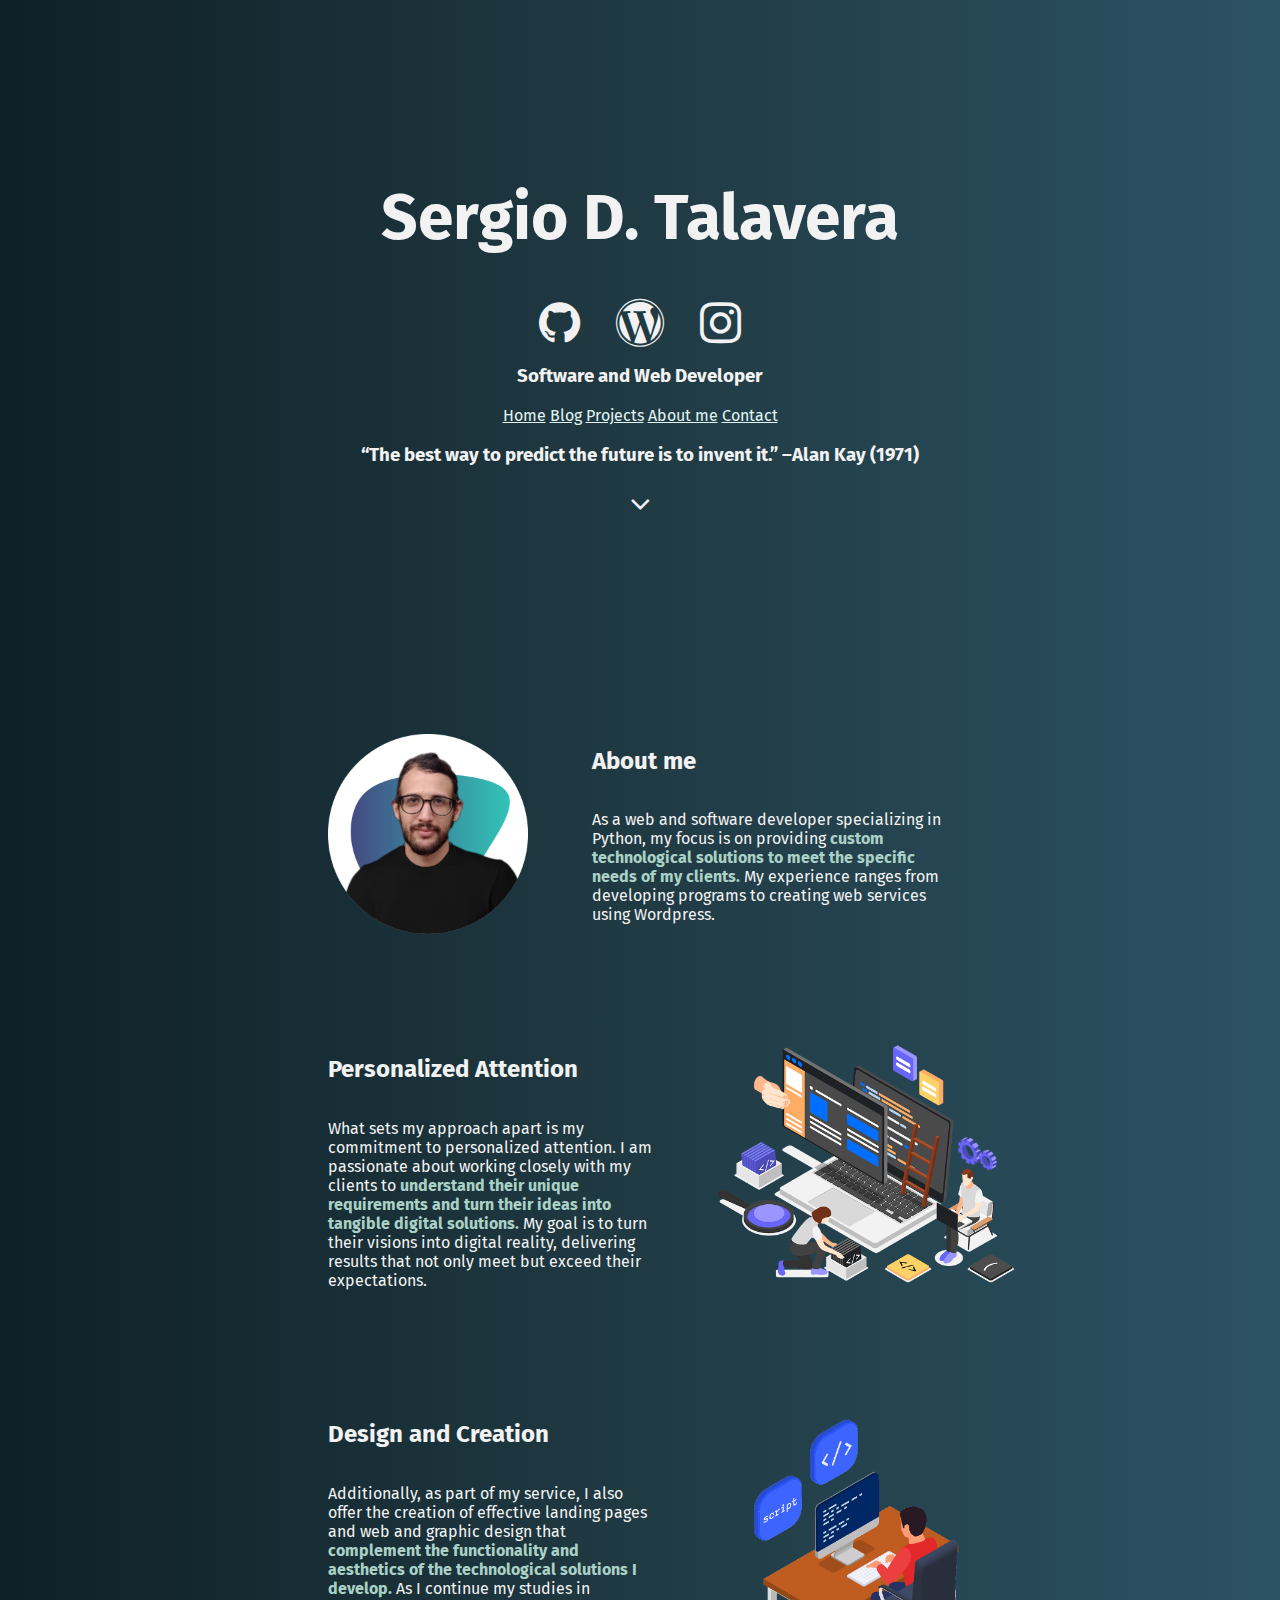
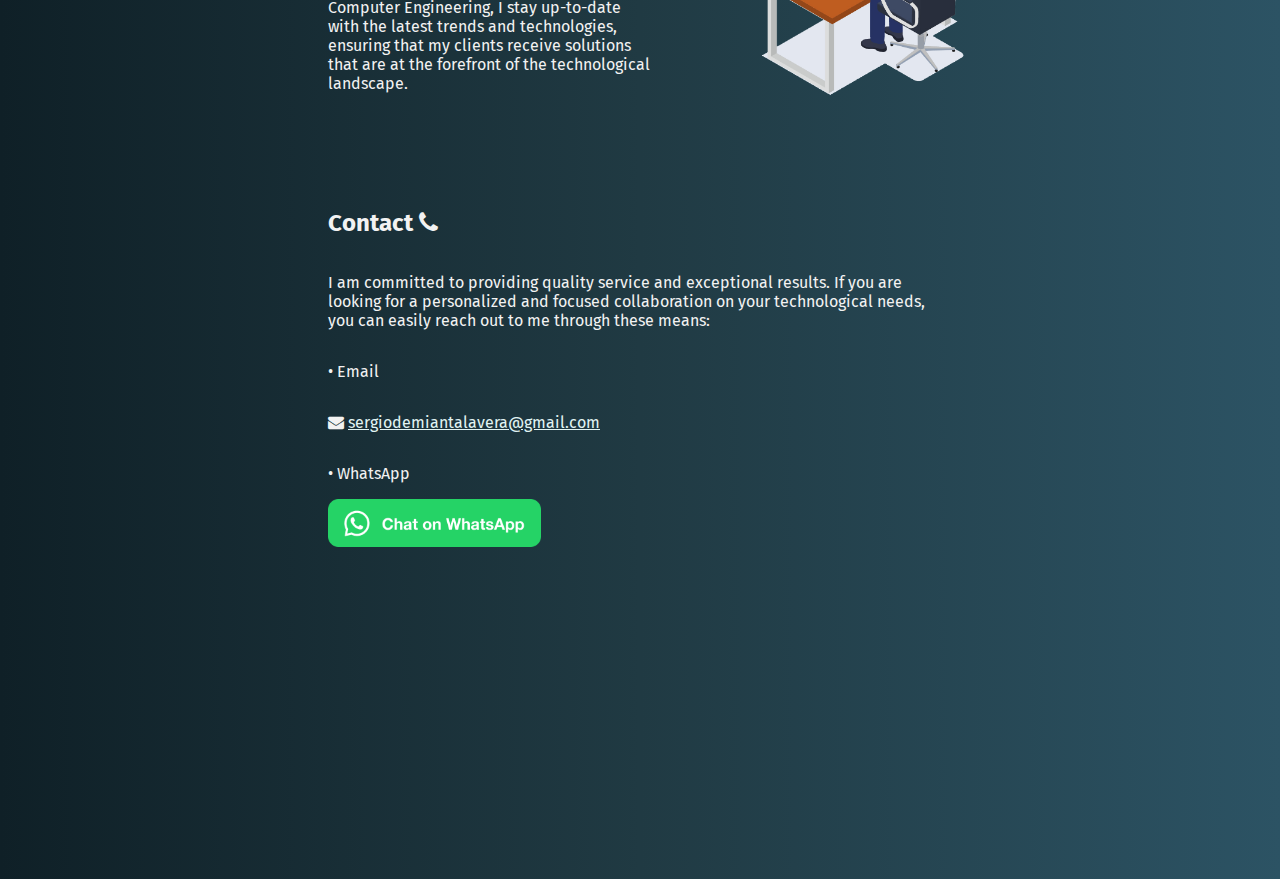
<file: home/index.html>
<!DOCTYPE html>
<html lang="en">
  <head>
    <meta charset="UTF-8">
    <meta name="viewport" content="width=device-width, initial-scale=1.0">
    
    <title>Sergio D. Talavera</title>
    
    <link rel="preconnect" href="https://fonts.googleapis.com">
    <link rel="preconnect" href="https://fonts.gstatic.com" crossorigin>
    <link href="https://fonts.googleapis.com/css2?family=Fira+Sans:ital,wght@0,100;0,200;0,300;0,400;0,500;0,600;0,700;0,800;0,900;1,100;1,200;1,300;1,400;1,500;1,600;1,700;1,800;1,900&display=swap" rel="stylesheet">
    
    <link rel="stylesheet" href="https://cdnjs.cloudflare.com/ajax/libs/font-awesome/4.7.0/css/font-awesome.min.css">

    <link rel="stylesheet" href="../style.css">
  </head>
  <body>

    <header class="site-header">
        <div class="site-header_wrapper">
            <h1>Sergio D. Talavera</h1>
            
            <div class="header-icons">
                <i class="fa fa-github" aria-hidden="true"></i>
                <i class="fa fa-wordpress" aria-hidden="true"></i>
                <i class="fa fa-instagram" aria-hidden="true"></i>
            </div>

            <h3>Software and Web Developer</h3>
            <div class="links">
                <a href="#">Home</a>
                <a href="../blog">Blog</a>
                <a href="projects">Projects</a>
                <a href="#about">About me</a>
                <a href="#contact">Contact</a>
            </div>
           
            <h3><q>The best way to predict the future is to invent it.</q> ―Alan Kay (1971)</h3>

            <div class="see-more-icon"><a href="#about"><i class="fa fa-angle-down" aria-hidden="true"></i></a></div>
            
        </div>
            
    </header>
    
    <main>
        <div class="content-wrapper">
            <img src="../img/sergio_talavera.png"  id="about" height="200" alt="Profile picture of Sergio Talavera">
            <div class="text-wrapper">
                <h2>About me</h2>
                <p>
                As a web and software developer specializing in Python, my focus is on providing <strong>custom technological solutions to meet the specific needs of my clients.</strong> My experience ranges from developing programs to creating web services using Wordpress.
                </p>
            </div>
        </div>

        <div class="content-wrapper">
            <div class="text-wrapper">
                <h2>Personalized Attention</h2>
                <p>
                    What sets my approach apart is my commitment to personalized attention. I am passionate about working closely with my clients to <strong>understand their unique requirements and turn their ideas into tangible digital solutions.</strong> My goal is to turn their visions into digital reality, delivering results that not only meet but exceed their expectations.
                </p>
            </div>
            <img src="../img/personalized.png" height="300" width="300" alt="personalized experiences">
        </div>
   

        <div class="content-wrapper">
            <div class="text-wrapper">
                <h2>Design and Creation</h2>
                <p>
                    Additionally, as part of my service, I also offer the creation of effective landing pages and web and graphic design that <strong>complement the functionality and aesthetics of the technological solutions I develop.</strong>
                    As I continue my studies in Computer Engineering, I stay up-to-date with the latest trends and technologies, ensuring that my clients receive solutions that are at the forefront of the technological landscape.
                </p>      
            </div>
            <img src="../img/computer_software.png" height="300" width="300" alt="computer">  
        </div>

        <div class="content-wrapper">
            <div class="text-wrapper">
                <h2 id="contact">Contact    <i class="fa fa-phone" aria-hidden="true"></i></h2>
                <p>
                    I am committed to providing quality service and exceptional results. If you are looking for a personalized and focused collaboration on your technological needs, you can easily reach out to me through these means:                
                </p>
                <p>• Email</p>
                <p><i class="fa fa-envelope" aria-hidden="true"></i> <a href="mailto:sergiodemiantalavera@gmail.com">sergiodemiantalavera@gmail.com</a></p>
                <p>• WhatsApp</p>
                <a aria-label="Chat on WhatsApp" href="https://wa.me/543758524685"><img alt="Chat on WhatsApp" src="../img/WhatsAppButtonGreenSmall.png" height="48"/></a>
            </div>
        </div>
    </main>

  </body>
</html>
</file>
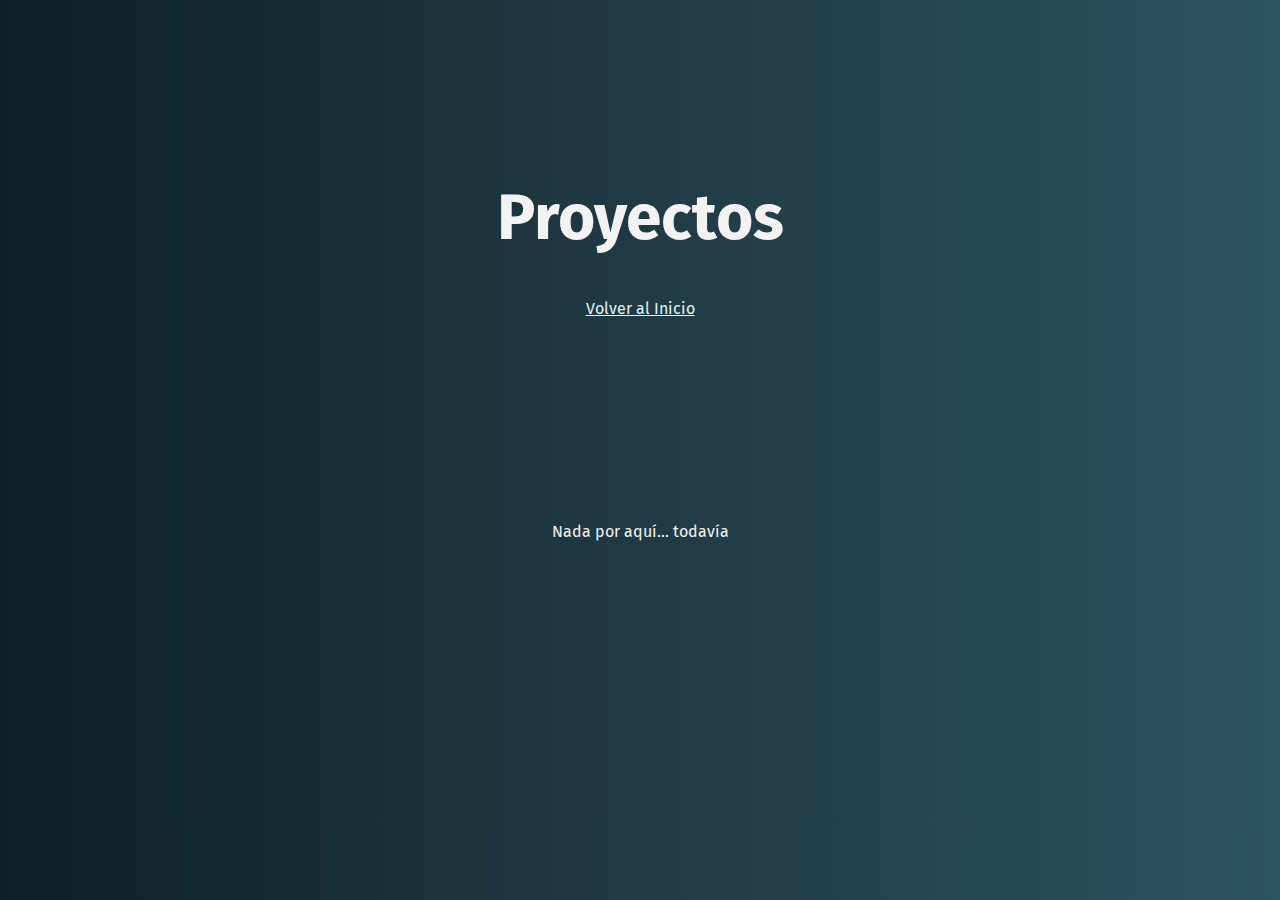
<file: projects/index.html>
<!DOCTYPE html>
<html lang="en">
  <head>
    <meta charset="UTF-8">
    <meta name="viewport" content="width=device-width, initial-scale=1.0">
    
    <title>Sergio D. Talavera</title>
    
    <link rel="preconnect" href="https://fonts.googleapis.com">
    <link rel="preconnect" href="https://fonts.gstatic.com" crossorigin>
    <link href="https://fonts.googleapis.com/css2?family=Fira+Sans:ital,wght@0,100;0,200;0,300;0,400;0,500;0,600;0,700;0,800;0,900;1,100;1,200;1,300;1,400;1,500;1,600;1,700;1,800;1,900&display=swap" rel="stylesheet">
    
    <link rel="stylesheet" href="https://cdnjs.cloudflare.com/ajax/libs/font-awesome/4.7.0/css/font-awesome.min.css">

    <link rel="stylesheet" href="../style.css">
  </head>
  <body>

    <header class="site-header">
        <div class="site-header_wrapper">
            <h1>Proyectos</h1>
            <a href="../index.html">Volver al Inicio</a>
        </div>
        
    </header>
    <main>
        <p>Nada por aquí... todavía</p>
    </main>
  </body>
</html>
</file>
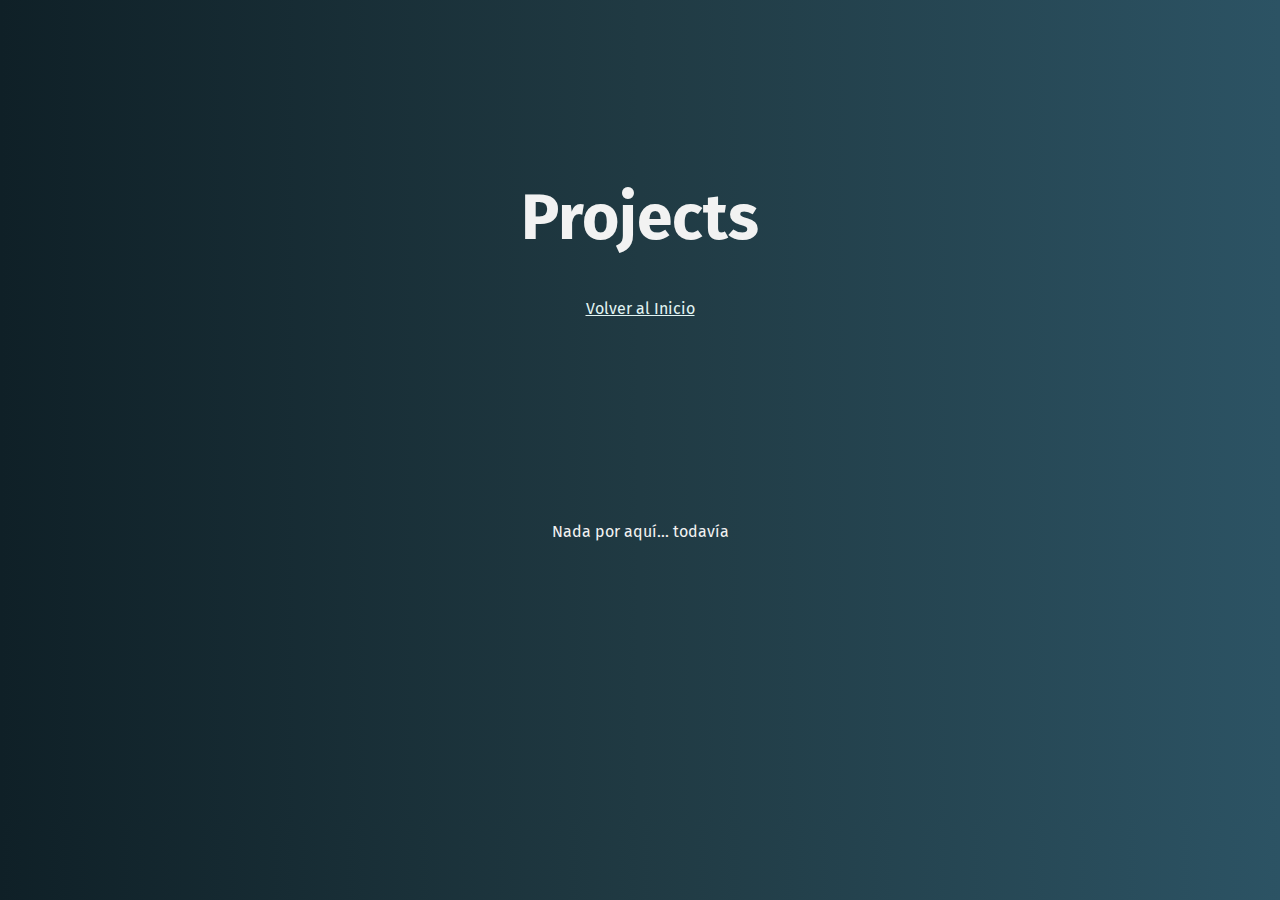
<file: home/projects/index.html>
<!DOCTYPE html>
<html lang="en">
  <head>
    <meta charset="UTF-8">
    <meta name="viewport" content="width=device-width, initial-scale=1.0">
    
    <title>Sergio D. Talavera</title>
    
    <link rel="preconnect" href="https://fonts.googleapis.com">
    <link rel="preconnect" href="https://fonts.gstatic.com" crossorigin>
    <link href="https://fonts.googleapis.com/css2?family=Fira+Sans:ital,wght@0,100;0,200;0,300;0,400;0,500;0,600;0,700;0,800;0,900;1,100;1,200;1,300;1,400;1,500;1,600;1,700;1,800;1,900&display=swap" rel="stylesheet">
    
    <link rel="stylesheet" href="https://cdnjs.cloudflare.com/ajax/libs/font-awesome/4.7.0/css/font-awesome.min.css">

    <link rel="stylesheet" href="../../style.css">
  </head>
  <body>

    <header class="site-header">
        <div class="site-header_wrapper">
            <h1>Projects</h1>
            <a href="../index.html">Volver al Inicio</a>
        </div>
        
    </header>
    <main>
        <p>Nada por aquí... todavía</p>
    </main>
  </body>
</file>
<file: style.css>
:root{

    --text-color: #f2f2f2;
    --hyper-link-color: #e1f4f3;
    --alt-color: #706c61;
    --strong-color: #abd1c6;
}

html{
    font-family: 'Fira Sans', sans-serif;
    color: var(--text-color);
}

body{
    background: linear-gradient(to right, #0f2027, #203a43, #2c5364);
    padding-top:10%;
    padding-left: 20%;
    padding-right: 20%;
    padding-bottom: 20%;
}

strong{
    color: var(--strong-color);
}
h1 {
    font-size: 64px;
}

header{
    margin-bottom: 25%;
}

main{
    display: flex;
    flex-direction: column;
    align-items: center;
}

a{
    color: var(--hyper-link-color);  
}

.site-header_wrapper{
    display: flex;
    flex-direction: column;
    justify-content: center;
    align-items: center;      
}

.header-icons>i{
    font-size: 48px;
    margin-left: 16px;
    margin-right: 16px;
}

.see-more-icon{
    font-size: 32px;
} 

.see-more-icon>a:visited{
    color: var(--text-color);
}
.see-more-icon>a:link{
    color: var(--text-color);
}

.content-wrapper{
    display: flex;
    flex-direction: row;
    align-items: center;
    margin-bottom: 64px;
    margin-top: 16px;
}

.text-wrapper{
    display: flex;
    flex-direction: column;
    margin-left:64px;
    margin-right: 64px;
}

#about{
    margin-left: 64px;
}

@media (max-width: 768px) {
    body{
        padding-left: 10%;
        padding-right: 10%;
    }
    .content-wrapper{
        display: flex;
        flex-direction: column;
        align-items: center;
    }
    .text-wrapper{
        margin-left: 0;
        margin-right: 0;
    }

    h1{
        font-size: 32px;
    }

    .header-icons>i{
        font-size: 32px;
    }

    #about{
        margin-left: 0;
    }
    
}
</file>
